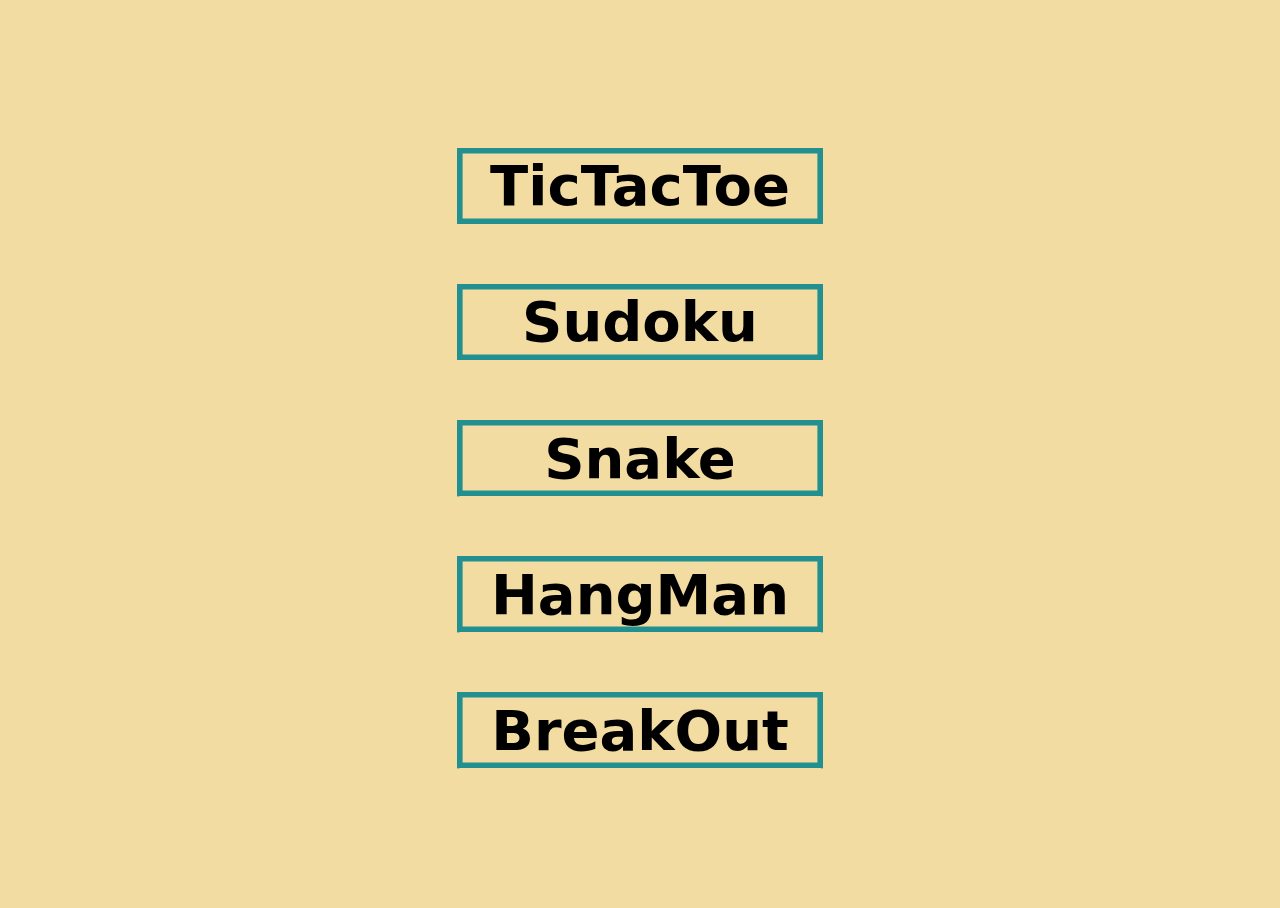
<file: index.html>
<!DOCTYPE html>
<html>
<head>
  <meta charset="UTF-8">
  <title>Game Website</title>
  <link rel="stylesheet" type="text/css" href="styles.css">
</head>
<body>
  <button type="button" onclick="window.location.href='games/tic-tac-toe/index.html'">
    TicTacToe
  </button>

  <button type="button" onclick="window.location.href='games/sudoku/index.html'">
    Sudoku
  </button>

  <button type="button" onclick="window.location.href='games/snake/index.html'">
    Snake
  </button>

  <button type="button" onclick="window.location.href='games/hangman/index.html'">
    HangMan
  </button>

  <button type="button" onclick="window.location.href='games/breakout/index.html'">
    BreakOut
  </button>

  <script src="scripts.js"></script>
</body>
</html>
</file>
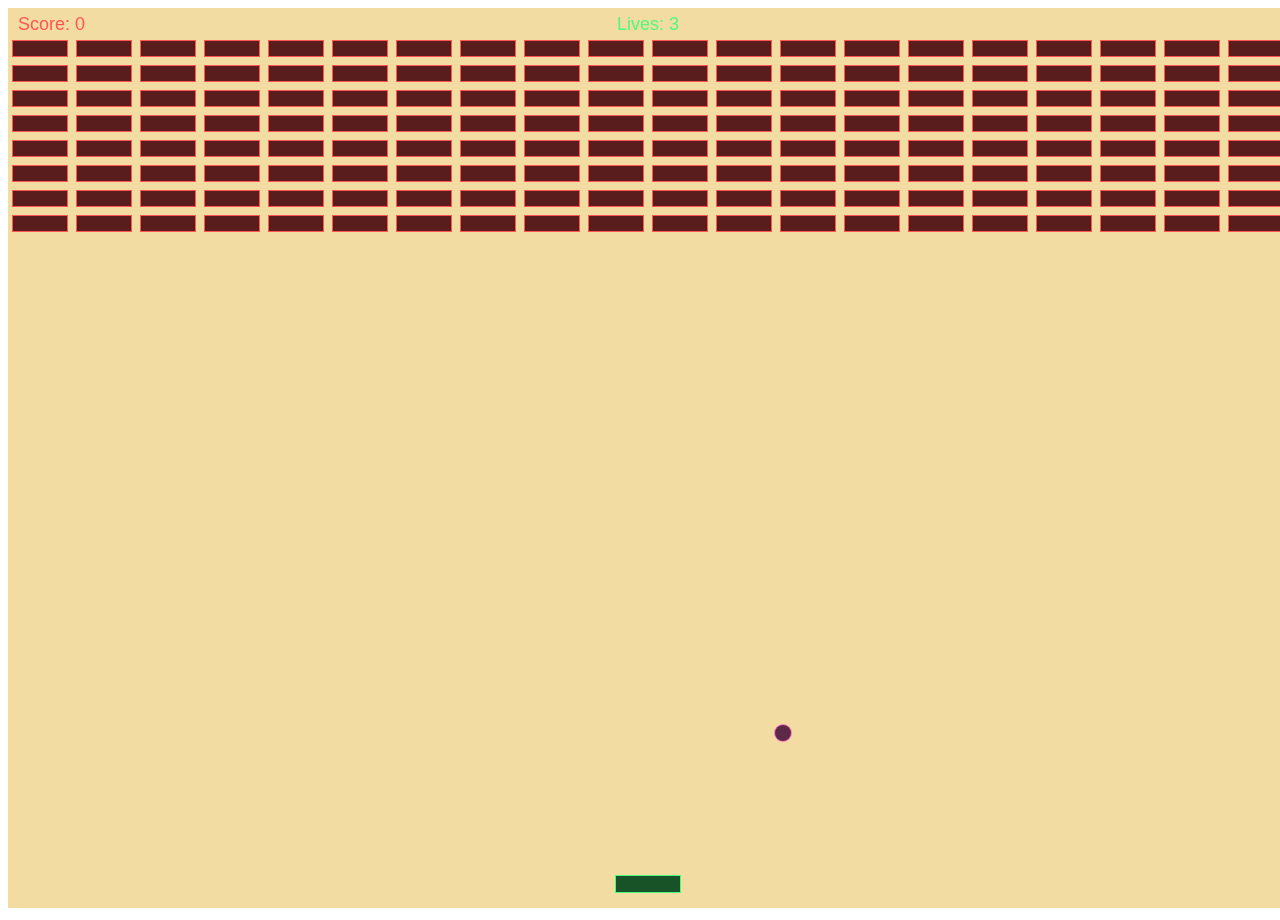
<file: games/breakout/index.html>
<!DOCTYPE html>
<html lang="en">
<head>
    <meta charset="UTF-8">
    <meta name="viewport" content="width=device-width, initial-scale=1.0">
    <title>BreakOut</title>
    <style>
        canvas{
            background-color: #F2DCA2;
        }
        canvas:hover{
            cursor:pointer;
        }
    </style>
</head>
<body>
    <canvas id="gameCanvas"></canvas>
    <script src='script.js'></script>
</body>
</html>
</file>
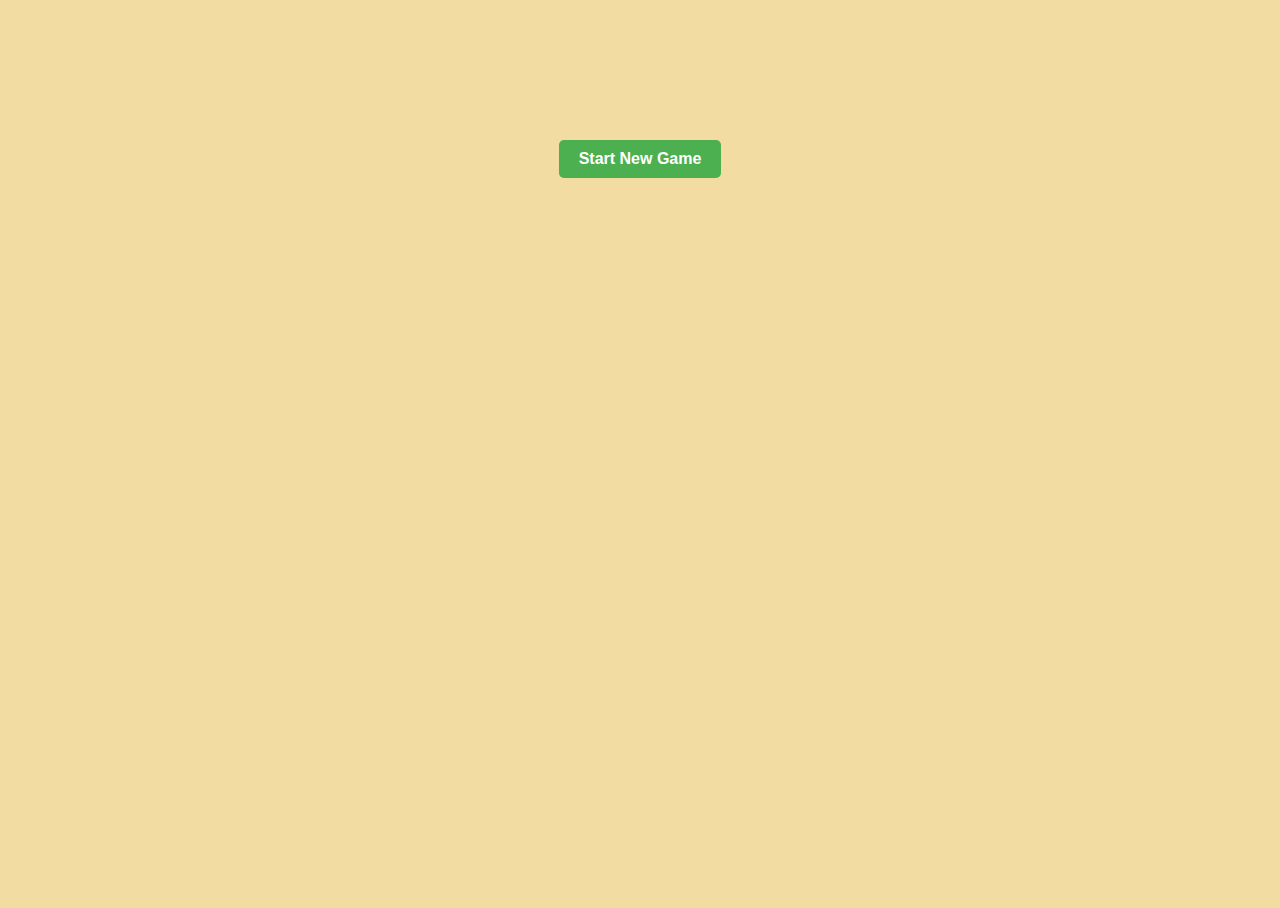
<file: games/hangman/index.html>
<html>
    <head>
        <meta name="viewport" content="width=device-width, initial-scale=1.0">
        <link rel="stylesheet" href="styles.css" />
        <link href='http://fonts.googleapis.com/css?family=Arvo' rel="stylesheet" type="text/css">
        <link href="https://cdnjs.cloudflare.com/ajax/libs/font-awesome/4.7.0/css/font-awesome.min.css" rel="stylesheet" type="text/css">
        <script type="text/javascript" src="script.js"></script>
        <title>HangMan</title>
    </head>
    <body>
        <div class="col-sm-3">
                <button type="button" id="btn-start" class="btn-lg btn-info" onclick="Hangman.reset(); return false;" >Start New Game </button>
        </div>
        <div id="hangm">

                <div style="height: 2em; margin-bottom: 3em;">
                    <div id="hangm_end" class="h"></div>
                </div>

                <div id="hangm_animation">
                    <div id="hangm_2" class="h pole_h"></div>
                    <div id="hangm_1" class="h pole_v"></div>

                    <div id="hangm_3" class="h rope"></div>

                    <div id="hangm_4" class="h man_head"></div>
                    <div id="hangm_5" class="h man_upper"></div>
                    <div id="hangm_6" class="h man_lower"></div>
                </div>

                <div style="height: 2em;">
		  
                    <div id="hangm_guesses" class="h"></div>
                </div>

                 <form>
                    <div id="hangm_guessbox" style="height: 8em;" class="h">
                        <div style="height: 4em;">
                            Guess the word:<div id="hangm_word"></div>
                        </div>
                        <input id="guess" onkeyup="Hangman.guess(this.value); this.value=''; return false;" type="text" placeholder="">
                    </div>
                    
                </form>


        </div>

    </body>
</html>
</file>
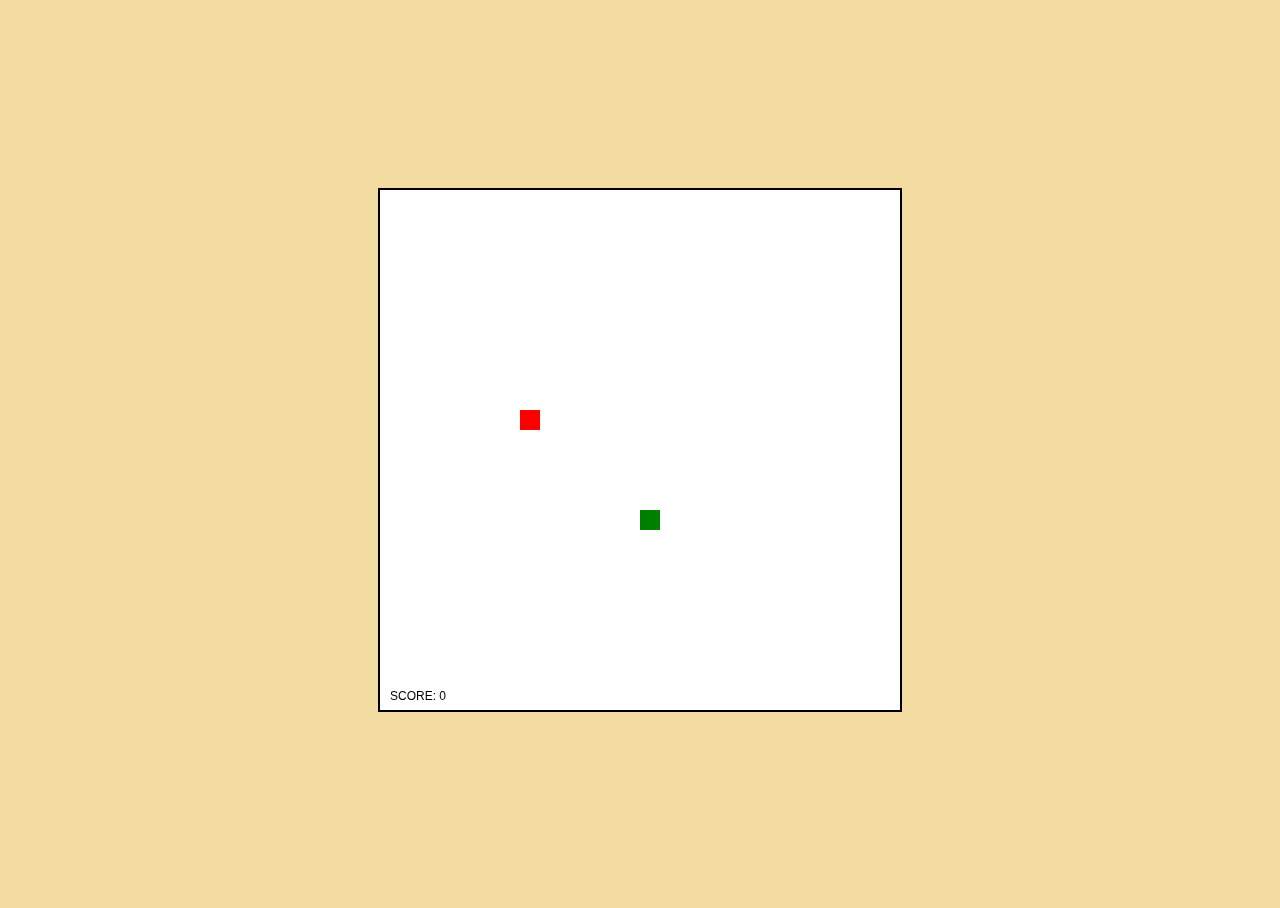
<file: games/snake/index.html>
<!DOCTYPE HTML>
<html lang="en">
<head>
    <meta charset="UTF-8">
    <title>Snake</title>
    <link rel="stylesheet" type="text/css" href="styles.css">
</head>
<body>
<script src="script.js"></script>
</body>
</html>
</file>
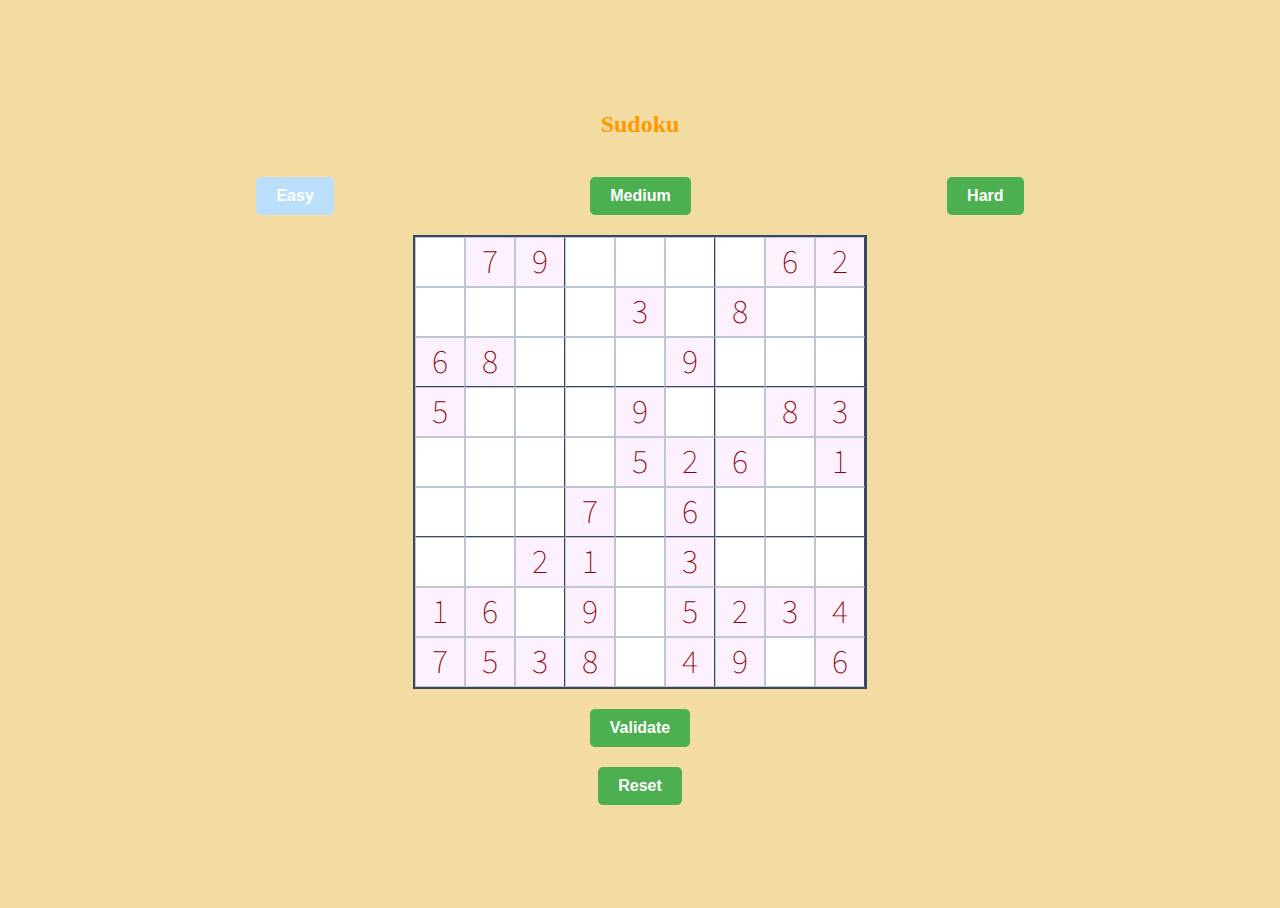
<file: games/sudoku/index.html>
<html lang="en">
<head>
    <meta charset="UTF-8">
    <meta http-equiv="X-UA-Compatible" content="IE=edge">
    <meta name="viewport" content="width=device-width, initial-scale=1.0">
    <link rel="stylesheet" href="styles.css">
    <link rel="preconnect" href="https://fonts.googleapis.com">
<link rel="preconnect" href="https://fonts.gstatic.com" crossorigin>
<link href="https://fonts.googleapis.com/css2?family=Source+Sans+Pro:wght@200&display=swap" rel="stylesheet">
    <title>Sudoku</title>
</head>
<body>
       <h2>Sudoku</h2>
    <div id="game">
        <div class="top">
        <button id="Easy">Easy</button>
        <button id="Medium">Medium</button>
        <button id="Hard">Hard</button>
        </div>
    <div class="board">
<div class="cell" id="cell-1"><input class="1 class-0" type="number" maxlength="1" pattern="\d*" min="1" max="9" oninput="this.value = 
        this.value && Math.abs(this.value) >= 1 ?   Math.abs(this.value) : null ;myLocal(this.id);javascript: if (this.value.length > this.maxLength) this.value = this.value.slice(0, this.maxLength)" 
     id="1" onclick="myfunction(id,1)" /></div>
<div class="cell" id="cell-2"><input class="1 class-1" type="number" maxlength="1" pattern="\d*" min="1" max="9" oninput="this.value = 
        !!this.value && Math.abs(this.value) >= 1 ? Math.abs(this.value) : null ;myLocal(this.id);javascript: if (this.value.length > this.maxLength) this.value = this.value.slice(0, this.maxLength)" 
     id="2" onclick="myfunction(id,1)" /></div>
<div class="cell" id="cell-3"><input class="1 class-2" type="number" maxlength="1" pattern="\d*" min="1" max="9" oninput="this.value = 
        !!this.value && Math.abs(this.value) >= 1 ? Math.abs(this.value) : null ;myLocal(this.id);javascript: if (this.value.length > this.maxLength) this.value = this.value.slice(0, this.maxLength)" 
     id="3" onclick="myfunction(id,1)" /></div>
<div class="cell" id="cell-4"><input class="2 class-0" type="number" maxlength="1" pattern="\d*" min="1" max="9" oninput="this.value = 
        !!this.value && Math.abs(this.value) >= 1 ? Math.abs(this.value) : null ;myLocal(this.id);javascript: if (this.value.length > this.maxLength) this.value = this.value.slice(0, this.maxLength)" 
     id="4" onclick="myfunction(id,2)" /></div>
<div class="cell" id="cell-5"><input class="2 class-1" type="number" maxlength="1" pattern="\d*" min="1" max="9" oninput="this.value = 
        !!this.value && Math.abs(this.value) >= 1 ? Math.abs(this.value) : null ;myLocal(this.id);javascript: if (this.value.length > this.maxLength) this.value = this.value.slice(0, this.maxLength)" 
     id="5" onclick="myfunction(id,2)" /></div>
<div class="cell" id="cell-6"><input class="2 class-2" type="number" maxlength="1" pattern="\d*" min="1" max="9" oninput="this.value = 
        !!this.value && Math.abs(this.value) >= 1 ? Math.abs(this.value) : null ;myLocal(this.id);javascript: if (this.value.length > this.maxLength) this.value = this.value.slice(0, this.maxLength)" 
     id="6" onclick="myfunction(id,2)" /></div>
<div class="cell" id="cell-7"><input class="3 class-0" type="number" maxlength="1" pattern="\d*" min="1" max="9" oninput="this.value = 
        !!this.value && Math.abs(this.value) >= 1 ? Math.abs(this.value) : null ;myLocal(this.id);javascript: if (this.value.length > this.maxLength) this.value = this.value.slice(0, this.maxLength)" 
     id="7" onclick="myfunction(id,3)" /></div>
<div class="cell" id="cell-8"><input class="3 class-1" type="number" maxlength="1" pattern="\d*" min="1" max="9" oninput="this.value = 
        !!this.value && Math.abs(this.value) >= 1 ? Math.abs(this.value) : null ;myLocal(this.id);javascript: if (this.value.length > this.maxLength) this.value = this.value.slice(0, this.maxLength)" 
     id="8" onclick="myfunction(id,3)" /></div>
<div class="cell" id="cell-9"><input class="3 class-2" type="number" maxlength="1" pattern="\d*" min="1" max="9" oninput="this.value = 
        !!this.value && Math.abs(this.value) >= 1 ? Math.abs(this.value) : null ;myLocal(this.id);javascript: if (this.value.length > this.maxLength) this.value = this.value.slice(0, this.maxLength)" 
     id="9" onclick="myfunction(id),3" /></div>
<div class="cell" id="cell-10"><input class="1 class-3" type="number" maxlength="1" pattern="\d*" min="1" max="9" oninput="this.value = 
        !!this.value && Math.abs(this.value) >= 1 ? Math.abs(this.value) : null ;myLocal(this.id);javascript: if (this.value.length > this.maxLength) this.value = this.value.slice(0, this.maxLength)" 
     id="10" onclick="myfunction(id,1)" /></div>
<div class="cell" id="cell-11"><input class="1 class-4" type="number" maxlength="1" pattern="\d*" min="1" max="9" oninput="this.value = 
        !!this.value && Math.abs(this.value) >= 1 ? Math.abs(this.value) : null ;myLocal(this.id);javascript: if (this.value.length > this.maxLength) this.value = this.value.slice(0, this.maxLength)" 
     id="11" onclick="myfunction(id,1)" /></div>
<div class="cell" id="cell-12"><input class="1 class-5" type="number" maxlength="1" pattern="\d*" min="1" max="9" oninput="this.value = 
        !!this.value && Math.abs(this.value) >= 1 ? Math.abs(this.value) : null ;myLocal(this.id);javascript: if (this.value.length > this.maxLength) this.value = this.value.slice(0, this.maxLength)" 
     id="12" onclick="myfunction(id,1)" /></div>
<div class="cell" id="cell-13"><input class="2 class-3" type="number" maxlength="1" pattern="\d*" min="1" max="9" oninput="this.value = 
        !!this.value && Math.abs(this.value) >= 1 ? Math.abs(this.value) : null ;myLocal(this.id);javascript: if (this.value.length > this.maxLength) this.value = this.value.slice(0, this.maxLength)" 
     id="13" onclick="myfunction(id,2)" /></div>
<div class="cell" id="cell-14"><input class="2 class-4" type="number" maxlength="1" pattern="\d*" min="1" max="9" oninput="this.value = 
        !!this.value && Math.abs(this.value) >= 1 ? Math.abs(this.value) : null ;myLocal(this.id);javascript: if (this.value.length > this.maxLength) this.value = this.value.slice(0, this.maxLength)" 
     id="14" onclick="myfunction(id,2)" /></div>
<div class="cell" id="cell-15"><input class="2 class-5" type="number" maxlength="1" pattern="\d*" min="1" max="9" oninput="this.value = 
        !!this.value && Math.abs(this.value) >= 1 ? Math.abs(this.value) : null ;myLocal(this.id);javascript: if (this.value.length > this.maxLength) this.value = this.value.slice(0, this.maxLength)" 
     id="15" onclick="myfunction(id,2)" /></div>
<div class="cell" id="cell-16"><input class="3 class-3" type="number" maxlength="1" pattern="\d*" min="1" max="9" oninput="this.value = 
        !!this.value && Math.abs(this.value) >= 1 ? Math.abs(this.value) : null ;myLocal(this.id);javascript: if (this.value.length > this.maxLength) this.value = this.value.slice(0, this.maxLength)" 
     id="16" onclick="myfunction(id,3)" /></div>
<div class="cell" id="cell-17"><input class="3 class-4" type="number" maxlength="1" pattern="\d*" min="1" max="9" oninput="this.value = 
        !!this.value && Math.abs(this.value) >= 1 ? Math.abs(this.value) : null ;myLocal(this.id);javascript: if (this.value.length > this.maxLength) this.value = this.value.slice(0, this.maxLength)" 
     id="17" onclick="myfunction(id,3)" /></div>
<div class="cell" id="cell-18"><input class="3 class-5" type="number" maxlength="1" pattern="\d*" min="1" max="9" oninput="this.value = 
        !!this.value && Math.abs(this.value) >= 1 ? Math.abs(this.value) : null ;myLocal(this.id);javascript: if (this.value.length > this.maxLength) this.value = this.value.slice(0, this.maxLength)" 
     id="18" onclick="myfunction(id,3)" /></div>
<div class="cell" id="cell-19"><input class="1 class-6" type="number" maxlength="1" pattern="\d*" min="1" max="9" oninput="this.value = 
        !!this.value && Math.abs(this.value) >= 1 ? Math.abs(this.value) : null ;myLocal(this.id);javascript: if (this.value.length > this.maxLength) this.value = this.value.slice(0, this.maxLength)" 
     id="19" onclick="myfunction(id,1)" /></div>
<div class="cell" id="cell-20"><input class="1 class-7" type="number" maxlength="1" pattern="\d*" min="1" max="9" oninput="this.value = 
        !!this.value && Math.abs(this.value) >= 1 ? Math.abs(this.value) : null ;myLocal(this.id);javascript: if (this.value.length > this.maxLength) this.value = this.value.slice(0, this.maxLength)" 
     id="20" onclick="myfunction(id,1)" /></div>
<div class="cell" id="cell-21"><input class="1 class-8" type="number" maxlength="1" pattern="\d*" min="1" max="9" oninput="this.value = 
        !!this.value && Math.abs(this.value) >= 1 ? Math.abs(this.value) : null ;myLocal(this.id);javascript: if (this.value.length > this.maxLength) this.value = this.value.slice(0, this.maxLength)" 
     id="21" onclick="myfunction(id,1)" /></div>
<div class="cell" id="cell-22"><input class="2 class-6" type="number" maxlength="1" pattern="\d*" min="1" max="9" oninput="this.value = 
        !!this.value && Math.abs(this.value) >= 1 ? Math.abs(this.value) : null ;myLocal(this.id);javascript: if (this.value.length > this.maxLength) this.value = this.value.slice(0, this.maxLength)" 
     id="22" onclick="myfunction(id,2)" /></div>
<div class="cell" id="cell-23"><input class="2 class-7" type="number" maxlength="1" pattern="\d*" min="1" max="9" oninput="this.value = 
        !!this.value && Math.abs(this.value) >= 1 ? Math.abs(this.value) : null ;myLocal(this.id);javascript: if (this.value.length > this.maxLength) this.value = this.value.slice(0, this.maxLength)" 
     id="23" onclick="myfunction(id,2)" /></div>
<div class="cell" id="cell-24"><input class="2 class-8" type="number" maxlength="1" pattern="\d*" min="1" max="9" oninput="this.value = 
        !!this.value && Math.abs(this.value) >= 1 ? Math.abs(this.value) : null ;myLocal(this.id);javascript: if (this.value.length > this.maxLength) this.value = this.value.slice(0, this.maxLength)" 
     id="24" onclick="myfunction(id,2)" /></div>
<div class="cell" id="cell-25"><input class="3 class-6" type="number" maxlength="1" pattern="\d*" min="1" max="9" oninput="this.value = 
        !!this.value && Math.abs(this.value) >= 1 ? Math.abs(this.value) : null ;myLocal(this.id);javascript: if (this.value.length > this.maxLength) this.value = this.value.slice(0, this.maxLength)" 
     id="25" onclick="myfunction(id,3)" /></div>
<div class="cell" id="cell-26"><input class="3 class-7" type="number" maxlength="1" pattern="\d*" min="1" max="9" oninput="this.value = 
        !!this.value && Math.abs(this.value) >= 1 ? Math.abs(this.value) : null ;myLocal(this.id);javascript: if (this.value.length > this.maxLength) this.value = this.value.slice(0, this.maxLength)" 
     id="26" onclick="myfunction(id,3)" /></div>
<div class="cell" id="cell-27"><input class="3 class-8" type="number" maxlength="1" pattern="\d*" min="1" max="9" oninput="this.value = 
        !!this.value && Math.abs(this.value) >= 1 ? Math.abs(this.value) : null ;myLocal(this.id);javascript: if (this.value.length > this.maxLength) this.value = this.value.slice(0, this.maxLength)" 
     id="27" onclick="myfunction(id,3)" /></div>
<div class="cell" id="cell-28"><input class="4 class-0" type="number" maxlength="1" pattern="\d*" min="1" max="9" oninput="this.value = 
        !!this.value && Math.abs(this.value) >= 1 ? Math.abs(this.value) : null ;myLocal(this.id);javascript: if (this.value.length > this.maxLength) this.value = this.value.slice(0, this.maxLength)" 
     id="28" onclick="myfunction(id,4)" /></div>
<div class="cell" id="cell-29"><input class="4 class-1" type="number" maxlength="1" pattern="\d*" min="1" max="9" oninput="this.value = 
        !!this.value && Math.abs(this.value) >= 1 ? Math.abs(this.value) : null ;myLocal(this.id);javascript: if (this.value.length > this.maxLength) this.value = this.value.slice(0, this.maxLength)" 
     id="29" onclick="myfunction(id,4)" /></div>
<div class="cell" id="cell-30"><input class="4 class-2" type="number" maxlength="1" pattern="\d*" min="1" max="9" oninput="this.value = 
        !!this.value && Math.abs(this.value) >= 1 ? Math.abs(this.value) : null ;myLocal(this.id);javascript: if (this.value.length > this.maxLength) this.value = this.value.slice(0, this.maxLength)" 
     id="30" onclick="myfunction(id,4)" /></div>
<div class="cell" id="cell-31"><input class="5 class-0" type="number" maxlength="1" pattern="\d*" min="1" max="9" oninput="this.value = 
        !!this.value && Math.abs(this.value) >= 1 ? Math.abs(this.value) : null ;myLocal(this.id);javascript: if (this.value.length > this.maxLength) this.value = this.value.slice(0, this.maxLength)" 
     id="31" onclick="myfunction(id,5)" /></div>
<div class="cell" id="cell-32"><input class="5 class-1" type="number" maxlength="1" pattern="\d*" min="1" max="9" oninput="this.value = 
        !!this.value && Math.abs(this.value) >= 1 ? Math.abs(this.value) : null ;myLocal(this.id);javascript: if (this.value.length > this.maxLength) this.value = this.value.slice(0, this.maxLength)" 
     id="32" onclick="myfunction(id,5)" /></div>
<div class="cell" id="cell-33"><input class="5 class-2" type="number" maxlength="1" pattern="\d*" min="1" max="9" oninput="this.value = 
        !!this.value && Math.abs(this.value) >= 1 ? Math.abs(this.value) : null ;myLocal(this.id);javascript: if (this.value.length > this.maxLength) this.value = this.value.slice(0, this.maxLength)" 
     id="33" onclick="myfunction(id,5)" /></div>
<div class="cell" id="cell-34"><input class="6 class-0" type="number" maxlength="1" pattern="\d*" min="1" max="9" oninput="this.value = 
        !!this.value && Math.abs(this.value) >= 1 ? Math.abs(this.value) : null ;myLocal(this.id);javascript: if (this.value.length > this.maxLength) this.value = this.value.slice(0, this.maxLength)" 
     id="34" onclick="myfunction(id,6)" /></div>
<div class="cell" id="cell-35"><input class="6 class-1" type="number" maxlength="1" pattern="\d*" min="1" max="9" oninput="this.value = 
        !!this.value && Math.abs(this.value) >= 1 ? Math.abs(this.value) : null ;myLocal(this.id);javascript: if (this.value.length > this.maxLength) this.value = this.value.slice(0, this.maxLength)" 
     id="35" onclick="myfunction(id,6)" /></div>
<div class="cell" id="cell-36"><input class="6 class-2" type="number" maxlength="1" pattern="\d*" min="1" max="9" oninput="this.value = 
        !!this.value && Math.abs(this.value) >= 1 ? Math.abs(this.value) : null ;myLocal(this.id);javascript: if (this.value.length > this.maxLength) this.value = this.value.slice(0, this.maxLength)" 
     id="36" onclick="myfunction(id,6)" /></div>
<div class="cell" id="cell-37"><input class="4 class-3" type="number" maxlength="1" pattern="\d*" min="1" max="9" oninput="this.value = 
        !!this.value && Math.abs(this.value) >= 1 ? Math.abs(this.value) : null ;myLocal(this.id);javascript: if (this.value.length > this.maxLength) this.value = this.value.slice(0, this.maxLength)" 
     id="37" onclick="myfunction(id,4)" /></div>
<div class="cell" id="cell-38"><input class="4 class-4" type="number" maxlength="1" pattern="\d*" min="1" max="9" oninput="this.value = 
        !!this.value && Math.abs(this.value) >= 1 ? Math.abs(this.value) : null ;myLocal(this.id);javascript: if (this.value.length > this.maxLength) this.value = this.value.slice(0, this.maxLength)" 
     id="38" onclick="myfunction(id,4)" /></div>
<div class="cell" id="cell-39"><input class="4 class-5" type="number" maxlength="1" pattern="\d*" min="1" max="9" oninput="this.value = 
        !!this.value && Math.abs(this.value) >= 1 ? Math.abs(this.value) : null ;myLocal(this.id);javascript: if (this.value.length > this.maxLength) this.value = this.value.slice(0, this.maxLength)" 
     id="39" onclick="myfunction(id,4)" /></div>
<div class="cell" id="cell-40"><input class="5 class-3" type="number" maxlength="1" pattern="\d*" min="1" max="9" oninput="this.value = 
        !!this.value && Math.abs(this.value) >= 1 ? Math.abs(this.value) : null ;myLocal(this.id);javascript: if (this.value.length > this.maxLength) this.value = this.value.slice(0, this.maxLength)" 
     id="40" onclick="myfunction(id,5)" /></div>
<div class="cell" id="cell-41"><input class="5 class-4" type="number" maxlength="1" pattern="\d*" min="1" max="9" oninput="this.value = 
        !!this.value && Math.abs(this.value) >= 1 ? Math.abs(this.value) : null ;myLocal(this.id);javascript: if (this.value.length > this.maxLength) this.value = this.value.slice(0, this.maxLength)" 
     id="41" onclick="myfunction(id,5)" /></div>
<div class="cell" id="cell-42"><input class="5 class-5" type="number" maxlength="1" pattern="\d*" min="1" max="9" oninput="this.value = 
        !!this.value && Math.abs(this.value) >= 1 ? Math.abs(this.value) : null ;myLocal(this.id);javascript: if (this.value.length > this.maxLength) this.value = this.value.slice(0, this.maxLength)" 
     id="42" onclick="myfunction(id,5)" /></div>
<div class="cell" id="cell-43"><input class="6 class-3" type="number" maxlength="1" pattern="\d*" min="1" max="9" oninput="this.value = 
        !!this.value && Math.abs(this.value) >= 1 ? Math.abs(this.value) : null ;myLocal(this.id);javascript: if (this.value.length > this.maxLength) this.value = this.value.slice(0, this.maxLength)" 
     id="43" onclick="myfunction(id,6)" /></div>
<div class="cell" id="cell-44"><input class="6 class-4" type="number" maxlength="1" pattern="\d*" min="1" max="9" oninput="this.value = 
        !!this.value && Math.abs(this.value) >= 1 ? Math.abs(this.value) : null ;myLocal(this.id);javascript: if (this.value.length > this.maxLength) this.value = this.value.slice(0, this.maxLength)" 
     id="44" onclick="myfunction(id,6)" /></div>
<div class="cell" id="cell-45"><input class="6 class-5" type="number" maxlength="1" pattern="\d*" min="1" max="9" oninput="this.value = 
        !!this.value && Math.abs(this.value) >= 1 ? Math.abs(this.value) : null ;myLocal(this.id);javascript: if (this.value.length > this.maxLength) this.value = this.value.slice(0, this.maxLength)" 
     id="45" onclick="myfunction(id,6)" /></div>
<div class="cell" id="cell-46"><input class="4 class-6" type="number" maxlength="1" pattern="\d*" min="1" max="9" oninput="this.value = 
        !!this.value && Math.abs(this.value) >= 1 ? Math.abs(this.value) : null ;myLocal(this.id);javascript: if (this.value.length > this.maxLength) this.value = this.value.slice(0, this.maxLength)" 
     id="46" onclick="myfunction(id,4)" /></div>
<div class="cell" id="cell-47"><input class="4 class-7" type="number" maxlength="1" pattern="\d*" min="1" max="9" oninput="this.value = 
        !!this.value && Math.abs(this.value) >= 1 ? Math.abs(this.value) : null ;myLocal(this.id);javascript: if (this.value.length > this.maxLength) this.value = this.value.slice(0, this.maxLength)" 
     id="47" onclick="myfunction(id,4)" /></div>
<div class="cell" id="cell-48"><input class="4 class-8" type="number" maxlength="1" pattern="\d*" min="1" max="9" oninput="this.value = 
        !!this.value && Math.abs(this.value) >= 1 ? Math.abs(this.value) : null ;myLocal(this.id);javascript: if (this.value.length > this.maxLength) this.value = this.value.slice(0, this.maxLength)" 
     id="48" onclick="myfunction(id,4)" /></div>
<div class="cell" id="cell-49"><input class="5 class-6" type="number" maxlength="1" pattern="\d*" min="1" max="9" oninput="this.value = 
        !!this.value && Math.abs(this.value) >= 1 ? Math.abs(this.value) : null ;myLocal(this.id);javascript: if (this.value.length > this.maxLength) this.value = this.value.slice(0, this.maxLength)" 
     id="49" onclick="myfunction(id,5)" /></div>
<div class="cell" id="cell-50"><input class="5 class-7" type="number" maxlength="1" pattern="\d*" min="1" max="9" oninput="this.value = 
        !!this.value && Math.abs(this.value) >= 1 ? Math.abs(this.value) : null ;myLocal(this.id);javascript: if (this.value.length > this.maxLength) this.value = this.value.slice(0, this.maxLength)" 
     id="50" onclick="myfunction(id,5)" /></div>
<div class="cell" id="cell-51"><input class="5 class-8" type="number" maxlength="1" pattern="\d*" min="1" max="9" oninput="this.value = 
        !!this.value && Math.abs(this.value) >= 1 ? Math.abs(this.value) : null ;myLocal(this.id);javascript: if (this.value.length > this.maxLength) this.value = this.value.slice(0, this.maxLength)" 
     id="51" onclick="myfunction(id,5)" /></div>
<div class="cell" id="cell-52"><input class="6 class-6" type="number" maxlength="1" pattern="\d*" min="1" max="9" oninput="this.value = 
        !!this.value && Math.abs(this.value) >= 1 ? Math.abs(this.value) : null ;myLocal(this.id);javascript: if (this.value.length > this.maxLength) this.value = this.value.slice(0, this.maxLength)" 
     id="52" onclick="myfunction(id,6)" /></div>
<div class="cell" id="cell-53"><input class="6 class-7" type="number" maxlength="1" pattern="\d*" min="1" max="9" oninput="this.value = 
        !!this.value && Math.abs(this.value) >= 1 ? Math.abs(this.value) : null ;myLocal(this.id);javascript: if (this.value.length > this.maxLength) this.value = this.value.slice(0, this.maxLength)" 
     id="53" onclick="myfunction(id,6)" /></div>
<div class="cell" id="cell-54"><input class="6 class-8" type="number" maxlength="1" pattern="\d*" min="1" max="9" oninput="this.value = 
        !!this.value && Math.abs(this.value) >= 1 ? Math.abs(this.value) : null ;myLocal(this.id);javascript: if (this.value.length > this.maxLength) this.value = this.value.slice(0, this.maxLength)" 
     id="54" onclick="myfunction(id,6)" /></div>
<div class="cell" id="cell-55"><input class="7 class-0" type="number" maxlength="1" pattern="\d*" min="1" max="9" oninput="this.value = 
        !!this.value && Math.abs(this.value) >= 1 ? Math.abs(this.value) : null ;myLocal(this.id);javascript: if (this.value.length > this.maxLength) this.value = this.value.slice(0, this.maxLength)" 
     id="55" onclick="myfunction(id,7)" /></div>
<div class="cell" id="cell-56"><input class="7 class-1" type="number" maxlength="1" pattern="\d*" min="1" max="9" oninput="this.value = 
        !!this.value && Math.abs(this.value) >= 1 ? Math.abs(this.value) : null ;myLocal(this.id);javascript: if (this.value.length > this.maxLength) this.value = this.value.slice(0, this.maxLength)" 
     id="56" onclick="myfunction(id,7)" /></div>
<div class="cell" id="cell-57"><input class="7 class-2" type="number" maxlength="1" pattern="\d*" min="1" max="9" oninput="this.value = 
        !!this.value && Math.abs(this.value) >= 1 ? Math.abs(this.value) : null ;myLocal(this.id);javascript: if (this.value.length > this.maxLength) this.value = this.value.slice(0, this.maxLength)" 
     id="57" onclick="myfunction(id,7)" /></div>
<div class="cell" id="cell-58"><input class="8 class-0" type="number" maxlength="1" pattern="\d*" min="1" max="9" oninput="this.value = 
        !!this.value && Math.abs(this.value) >= 1 ? Math.abs(this.value) : null ;myLocal(this.id);javascript: if (this.value.length > this.maxLength) this.value = this.value.slice(0, this.maxLength)" 
     id="58" onclick="myfunction(id,8)" /></div>
<div class="cell" id="cell-59"><input class="8 class-1" type="number" maxlength="1" pattern="\d*" min="1" max="9" oninput="this.value = 
        !!this.value && Math.abs(this.value) >= 1 ? Math.abs(this.value) : null ;myLocal(this.id);javascript: if (this.value.length > this.maxLength) this.value = this.value.slice(0, this.maxLength)" 
     id="59" onclick="myfunction(id,8)" /></div>
<div class="cell" id="cell-60"><input class="8 class-2" type="number" maxlength="1" pattern="\d*" min="1" max="9" oninput="this.value = 
        !!this.value && Math.abs(this.value) >= 1 ? Math.abs(this.value) : null ;myLocal(this.id);javascript: if (this.value.length > this.maxLength) this.value = this.value.slice(0, this.maxLength)" 
     id="60" onclick="myfunction(id,8)" /></div>
<div class="cell" id="cell-61"><input class="9 class-0" type="number" maxlength="1" pattern="\d*" min="1" max="9" oninput="this.value = 
        !!this.value && Math.abs(this.value) >= 1 ? Math.abs(this.value) : null ;myLocal(this.id);javascript: if (this.value.length > this.maxLength) this.value = this.value.slice(0, this.maxLength)" 
     id="61" onclick="myfunction(id,9)" /></div>
<div class="cell" id="cell-62"><input class="9 class-1" type="number" maxlength="1" pattern="\d*" min="1" max="9" oninput="this.value = 
        !!this.value && Math.abs(this.value) >= 1 ? Math.abs(this.value) : null ;myLocal(this.id);javascript: if (this.value.length > this.maxLength) this.value = this.value.slice(0, this.maxLength)" 
     id="62" onclick="myfunction(id,9)" /></div>
<div class="cell" id="cell-63"><input class="9 class-2" type="number" maxlength="1" pattern="\d*" min="1" max="9" oninput="this.value = 
        !!this.value && Math.abs(this.value) >= 1 ? Math.abs(this.value) : null ;myLocal(this.id);javascript: if (this.value.length > this.maxLength) this.value = this.value.slice(0, this.maxLength)" 
     id="63" onclick="myfunction(id,9)" /></div>
<div class="cell" id="cell-64"><input class="7 class-3" type="number" maxlength="1" pattern="\d*" min="1" max="9" oninput="this.value = 
        !!this.value && Math.abs(this.value) >= 1 ? Math.abs(this.value) : null ;myLocal(this.id);javascript: if (this.value.length > this.maxLength) this.value = this.value.slice(0, this.maxLength)" 
     id="64" onclick="myfunction(id,7)" /></div>
<div class="cell" id="cell-65"><input class="7 class-4" type="number" maxlength="1" pattern="\d*" min="1" max="9" oninput="this.value = 
        !!this.value && Math.abs(this.value) >= 1 ? Math.abs(this.value) : null ;myLocal(this.id);javascript: if (this.value.length > this.maxLength) this.value = this.value.slice(0, this.maxLength)" 
     id="65" onclick="myfunction(id,7)" /></div>
<div class="cell" id="cell-66"><input class="7 class-5" type="number" maxlength="1" pattern="\d*" min="1" max="9" oninput="this.value = 
        !!this.value && Math.abs(this.value) >= 1 ? Math.abs(this.value) : null ;myLocal(this.id);javascript: if (this.value.length > this.maxLength) this.value = this.value.slice(0, this.maxLength)" 
     id="66" onclick="myfunction(id,7)" /></div>
<div class="cell" id="cell-67"><input class="8 class-3" type="number" maxlength="1" pattern="\d*" min="1" max="9" oninput="this.value = 
        !!this.value && Math.abs(this.value) >= 1 ? Math.abs(this.value) : null ;myLocal(this.id);javascript: if (this.value.length > this.maxLength) this.value = this.value.slice(0, this.maxLength)" 
     id="67" onclick="myfunction(id,8)" /></div>
<div class="cell" id="cell-68"><input class="8 class-4" type="number" maxlength="1" pattern="\d*" min="1" max="9" oninput="this.value = 
        !!this.value && Math.abs(this.value) >= 1 ? Math.abs(this.value) : null ;myLocal(this.id);javascript: if (this.value.length > this.maxLength) this.value = this.value.slice(0, this.maxLength)" 
     id="68" onclick="myfunction(id,8)" /></div>
<div class="cell" id="cell-69"><input class="8 class-5" type="number" maxlength="1" pattern="\d*" min="1" max="9" oninput="this.value = 
        !!this.value && Math.abs(this.value) >= 1 ? Math.abs(this.value) : null ;myLocal(this.id);javascript: if (this.value.length > this.maxLength) this.value = this.value.slice(0, this.maxLength)" 
     id="69" onclick="myfunction(id,8)" /></div>
<div class="cell" id="cell-70"><input class="9 class-3" type="number" maxlength="1" pattern="\d*" min="1" max="9" oninput="this.value = 
        !!this.value && Math.abs(this.value) >= 1 ? Math.abs(this.value) : null ;myLocal(this.id);javascript: if (this.value.length > this.maxLength) this.value = this.value.slice(0, this.maxLength)" 
     id="70" onclick="myfunction(id,9)" /></div>
<div class="cell" id="cell-71"><input class="9 class-4" type="number" maxlength="1" pattern="\d*" min="1" max="9" oninput="this.value = 
        !!this.value && Math.abs(this.value) >= 1 ? Math.abs(this.value) : null ;myLocal(this.id);javascript: if (this.value.length > this.maxLength) this.value = this.value.slice(0, this.maxLength)" 
     id="71" onclick="myfunction(id,9)" /></div>
<div class="cell" id="cell-72"><input class="9 class-5" type="number" maxlength="1" pattern="\d*" min="1" max="9" oninput="this.value = 
        !!this.value && Math.abs(this.value) >= 1 ? Math.abs(this.value) : null ;myLocal(this.id);javascript: if (this.value.length > this.maxLength) this.value = this.value.slice(0, this.maxLength)" 
     id="72" onclick="myfunction(id,9)" /></div>
<div class="cell" id="cell-73"><input class="7 class-6" type="number" maxlength="1" pattern="\d*" min="1" max="9" oninput="this.value = 
        !!this.value && Math.abs(this.value) >= 1 ? Math.abs(this.value) : null ;myLocal(this.id);javascript: if (this.value.length > this.maxLength) this.value = this.value.slice(0, this.maxLength)" 
     id="73" onclick="myfunction(id,7)" /></div>
<div class="cell" id="cell-74"><input class="7 class-7" type="number" maxlength="1" pattern="\d*" min="1" max="9" oninput="this.value = 
        !!this.value && Math.abs(this.value) >= 1 ? Math.abs(this.value) : null ;myLocal(this.id);javascript: if (this.value.length > this.maxLength) this.value = this.value.slice(0, this.maxLength)" 
     id="74" onclick="myfunction(id,7)" /></div>
<div class="cell" id="cell-75"><input class="7 class-8" type="number" maxlength="1" pattern="\d*" min="1" max="9" oninput="this.value = 
        !!this.value && Math.abs(this.value) >= 1 ? Math.abs(this.value) : null ;myLocal(this.id);javascript: if (this.value.length > this.maxLength) this.value = this.value.slice(0, this.maxLength)" 
     id="75" onclick="myfunction(id,7)" /></div>
<div class="cell" id="cell-76"><input class="8 class-6" type="number" maxlength="1" pattern="\d*" min="1" max="9" oninput="this.value = 
        !!this.value && Math.abs(this.value) >= 1 ? Math.abs(this.value) : null ;myLocal(this.id);javascript: if (this.value.length > this.maxLength) this.value = this.value.slice(0, this.maxLength)" 
     id="76" onclick="myfunction(id,8)" /></div>
<div class="cell" id="cell-77"><input class="8 class-7" type="number" maxlength="1" pattern="\d*" min="1" max="9" oninput="this.value = 
        !!this.value && Math.abs(this.value) >= 1 ? Math.abs(this.value) : null ;myLocal(this.id);javascript: if (this.value.length > this.maxLength) this.value = this.value.slice(0, this.maxLength)" 
     id="77" onclick="myfunction(id,8)" /></div>
<div class="cell" id="cell-78"><input class="8 class-8" type="number" maxlength="1" pattern="\d*" min="1" max="9" oninput="this.value = 
        !!this.value && Math.abs(this.value) >= 1 ? Math.abs(this.value) : null ;myLocal(this.id);javascript: if (this.value.length > this.maxLength) this.value = this.value.slice(0, this.maxLength)" 
     id="78" onclick="myfunction(id,8)" /></div>
<div class="cell" id="cell-79"><input class="9 class-6" type="number" maxlength="1" pattern="\d*" min="1" max="9" oninput="this.value = 
        !!this.value && Math.abs(this.value) >= 1 ? Math.abs(this.value) : null ;myLocal(this.id);javascript: if (this.value.length > this.maxLength) this.value = this.value.slice(0, this.maxLength)" 
     id="79" onclick="myfunction(id,9)" /></div>
<div class="cell" id="cell-80"><input class="9 class-7" type="number" maxlength="1" pattern="\d*" min="1" max="9" oninput="this.value = 
        !!this.value && Math.abs(this.value) >= 1 ? Math.abs(this.value) : null ;myLocal(this.id);javascript: if (this.value.length > this.maxLength) this.value = this.value.slice(0, this.maxLength)" 
     id="80" onclick="myfunction(id,9)" /></div>
<div class="cell" id="cell-81"><input class="9 class-8" type="number" maxlength="1" pattern="\d*" min="1" max="9" oninput="this.value = 
        !!this.value && Math.abs(this.value) >= 1 ? Math.abs(this.value) : null ;myLocal(this.id);javascript: if (this.value.length > this.maxLength) this.value = this.value.slice(0, this.maxLength)" 
     id="81" onclick="myfunction(id,9)" /></div>
    </div>
                 <div class="end"><button id="Validate">Validate</button></div>
                 <div><button onclick="newGame()"id="new">Reset</button></div>
                 </div> 
<script src="script.js"></script>
</body>
</html>
</file>
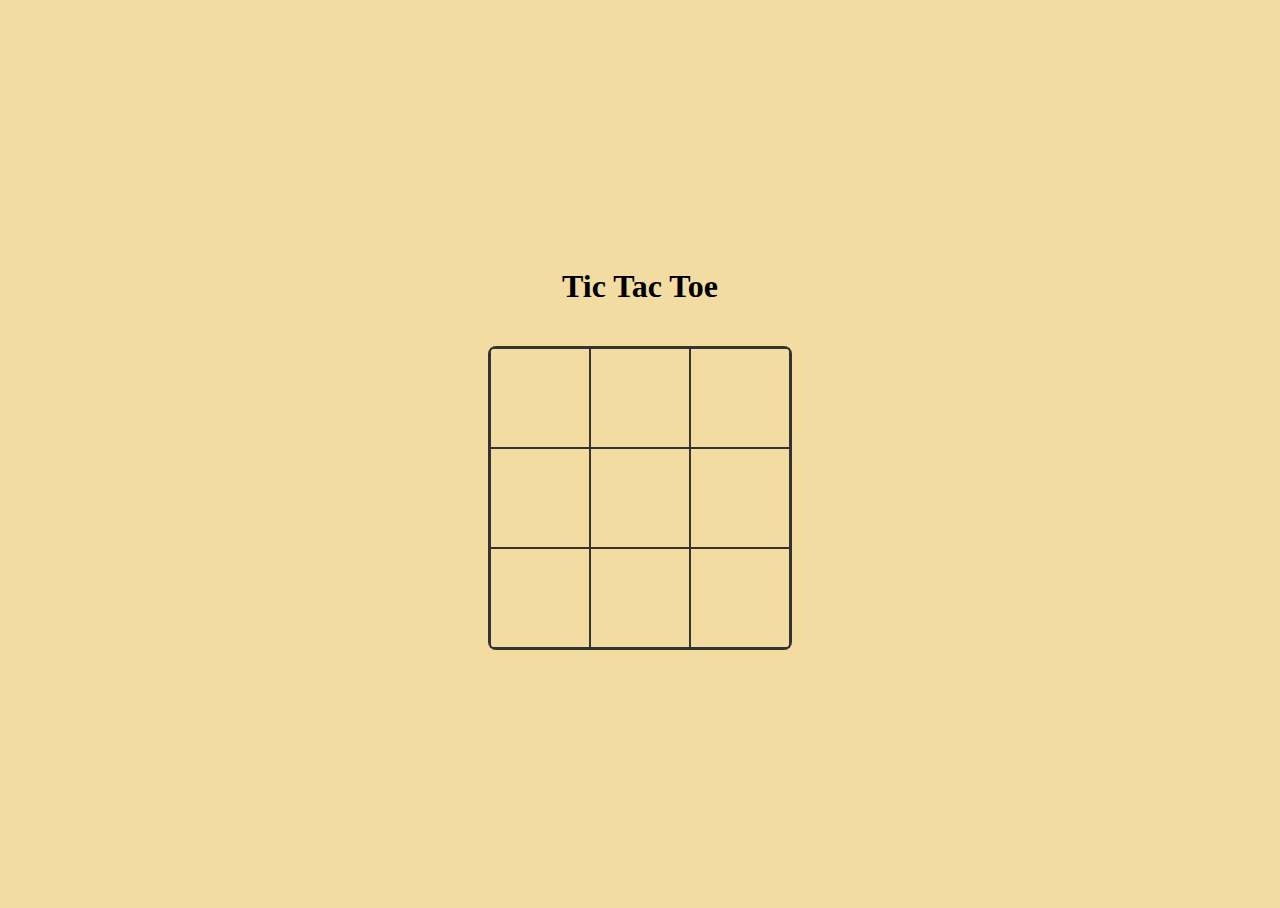
<file: games/tic-tac-toe/index.html>
<!DOCTYPE html>
<html>
<head>
  <meta charset="UTF-8">
  <title>Tic Tac Toe</title>
  <link rel="stylesheet" type="text/css" href="styles.css">
</head>
<body>
  <h1>Tic Tac Toe</h1>
  <div class="board">
    <div class="cell" onclick="makeMove(0)"></div>
    <div class="cell" onclick="makeMove(1)"></div>
    <div class="cell" onclick="makeMove(2)"></div>
    <div class="cell" onclick="makeMove(3)"></div>
    <div class="cell" onclick="makeMove(4)"></div>
    <div class="cell" onclick="makeMove(5)"></div>
    <div class="cell" onclick="makeMove(6)"></div>
    <div class="cell" onclick="makeMove(7)"></div>
    <div class="cell" onclick="makeMove(8)"></div>
  </div>

  <div id="dialogBox" class="dialog-box">
    <p id="dialogText"></p>
    <button id="playAgainBtn">Play Again</button>
    <button id="dialogCloseBtn">Close</button>
  </div>

  <script src="script.js"></script>
</body>
</html>
</file>
<file: styles.css>
html, body {
	height: 100%;
}

body {
	display: grid;
	place-content: center;
	background: #F2DCA2;
	gap: 60px;
}

button {
	--c:  #229091; /* the color*/

	box-shadow: 0 0 0 .1em inset var(--c);
	--_g: linear-gradient(var(--c) 0 0) no-repeat;
	background:
		var(--_g) calc(var(--_p,0%) - 100%) 0%,
		var(--_g) calc(200% - var(--_p,0%)) 0%,
		var(--_g) calc(var(--_p,0%) - 100%) 100%,
		var(--_g) calc(200% - var(--_p,0%)) 100%;
	background-size: 50.5% calc(var(--_p,0%)/2 + .5%);
	outline-offset: .1em;
	transition: background-size .4s, background-position 0s .4s;
	display: block;
}

button:hover {
	--_p: 100%;
	transition: background-position .4s, background-size 0s;
}

button:active {
	box-shadow: 0 0 9e9q inset #0009;
	background-color: var(--c);
	color: #fff;
}

button {
	font-family: system-ui, sans-serif;
	font-size: 3.5rem;
	cursor: pointer;
	padding: .1em .6em;
	font-weight: bold;
	border: none;
}
</file>
<file: games/hangman/styles.css>
html,body { 
    font-size: 1.2em;
    font-family: 'Arvo', serif;
    text-align: center;
    height: 100%;
}

body {
	display: grid;
	place-content: center;
	background: #F2DCA2;
}

a {
    color: #000;
    margin: 0.2em;
    text-decoration: none;
}

#hangm_gameover, #hangm_victory {
    font-size: 2em;
}

section#hangman {
    height: 30.5em;
    overflow: hidden;
}

#hangm {
    text-align: center;
}

.h {
    opacity: 0;
}

#hangm_animation {
    height: 10em;
    margin: 0 auto;
    width: 11em;
}

#hangm_word, 
#hangm_guesses {
    letter-spacing: 1em;
}

.man_head {
	border-radius: 50%;
	width: 40px;
	height: 40px; 
    background-color: #FFCC99;
    position: relative;
    bottom: 150px;
    left: 112px;
	/* width and height can be anything, as long as they're equal */
}

.man_upper {
    background: #000066;
    width: 40px;
    height: 50px;
    position: relative;
    left: 112px;
    bottom: 150px;
}

.man_lower {
    background: #330099;
    width: 30px;
    height: 30px;
    position: relative;
    left: 117px;
    bottom: 150px;
}

.pole_h {
    background: #000;
    width: 100px;
    height: 8px;
    position: relative;
    left: 46px;
}

.pole_v {
    width: 8px;
    height: 150px;
    background: #000;
    left: 46px;
    position: relative;
}

.pole_b {
    border-color: transparent transparent #000000 transparent;
    border-width: 0 50px 50px 50px;
    border-style: solid;
    width: 0;
    height: 0;
    bottom: 10px;
    position: relative;
}

.rope {
    width: 6px;
    height: 40px;
    background-color: #996633;
    position: relative;
    bottom: 150px;
    left: 130px;
}

button {
  display: inline-block;
  padding: 10px 20px;
  font-size: 16px;
  font-weight: bold;
  text-align: center;
  text-decoration: none;
  border: none;
  border-radius: 5px;
  background-color: #4CAF50;
  color: #fff;
  cursor: pointer;
}

button:hover {
  background-color: #45a049;
}

button:active {
  background-color: #3d8b40;
}
</file>
<file: games/snake/styles.css>
html, body {
	height: 100%;
}

body {
	display: grid;
	place-content: center;
	background: #F2DCA2;
}
canvas {
    display: block;
    position: absolute;
    border: 2px solid #000;
    margin: auto;
    top: 0;
    bottom: 0;
    right: 0;
    left: 0;
}
</file>
<file: games/sudoku/styles.css>
html, body {
	height: 100%;
}

body {
	display: grid;
	place-content: center;
	background: #F2DCA2;
}
h2{ 
    margin-top: 0px;
    text-align: center;
    color: rgb(255, 153, 0);
}
.cell{
    border:1px solid #bec6d4;
}
.prefilled{
    background-color: #FDF0FF;
}
.cell:nth-child(3n)
{
    border-right:1px solid #344861;
} 
.cell:nth-child(n+19):nth-child(-n+27)
{
    border-bottom:1.5px solid #344861;
} 
.cell:nth-child(n+46):nth-child(-n+54)
{
    border-bottom:1.5px solid #344861;
} 
.cell input:focus{
    background-color: #BBDEFB;
}
.focuss{
    background-color: #BBDEFB !important;
}
.board{
    display: grid;
    grid-template-columns: repeat(9,50px);
    grid-template-rows: repeat(9,50px);
    border:2px solid #344861;
}
.cell input{
    height: 100%;
    width: 100%;
    border: none;
    text-align: center;
    outline: none;
    padding: 4px;
    font-family: 'Source Sans Pro', sans-serif;
    font-size: 34px;
    caret-color: transparent;
    font-weight: lighter;
    cursor: default;
    color: darkred;
}
.animate{
    background-color:#E2EBF3;
}
#game{
    display: flex;
    flex-direction: column;
    justify-content: center;
    align-items: center;
    text-align: center;
}
.end{
    display: flex;
    justify-content: center;
 width: 100vw;
 padding: 20px;
}
.top{
display: flex;
justify-content: space-evenly;
 width: 100vw;
 padding: 20px;
}
button {
  display: inline-block;
  padding: 10px 20px;
  font-size: 16px;
  font-weight: bold;
  text-align: center;
  text-decoration: none;
  border: none;
  border-radius: 5px;
  background-color: #4CAF50;
  color: #fff;
  cursor: pointer;
}

button:hover {
  background-color: #45a049;
}

button:active {
  background-color: #3d8b40;
}

input::-webkit-outer-spin-button,
input::-webkit-inner-spin-button {
  -webkit-appearance: none;
  margin: 0;
}
.errorrow{
    background-color:lightpink;
}
.errorcolumn{
    background-color:lightpink;
}
.errorblock{
    background-color:lightpink;
}
@media only screen and (max-width: 480px) {

    .board{
        display: grid;
        grid-template-columns: repeat(9,45px);
        grid-template-rows: repeat(9,45px);
        border:1px solid #344861;
    }
  }
  @media only screen and (max-width: 425px) {

    .board{
        display: grid;
        grid-template-columns: repeat(9,35px);
        grid-template-rows: repeat(9,35px);
        border:1px solid #344861;
    }
  }
</file>
<file: games/tic-tac-toe/styles.css>
html, body {
	height: 100%;
}

body {
	display: grid;
	place-content: center;
	background: #F2DCA2;
}
h1 {
  text-align: center;
}

.board {
  display: flex;
  flex-wrap: wrap;
  width: 300px;
  margin: 20px auto;
  border: 2px solid #333;
  border-radius: 8px;
}

.cell {
  box-sizing: border-box;
  width: 100px;
  height: 100px;
  display: flex;
  justify-content: center;
  align-items: center;
  font-size: 48px;
  font-weight: bold;
  cursor: pointer;
  border: 1px solid #333;
}

.cell:hover {
  background-color: #f1f1f1;
}

.dialog-box {
  display: none;
  position: fixed;
  top: 50%;
  left: 50%;
  transform: translate(-50%, -50%);
  width: 300px;
  background-color: #f1f1f1;
  border-radius: 8px;
  padding: 20px;
  text-align: center;
}

.dialog-box p {
  font-size: 20px;
  margin-bottom: 20px;
}

.dialog-box button {
  font-size: 16px;
  padding: 8px 16px;
  margin-right: 10px;
  border-radius: 4
</file>
